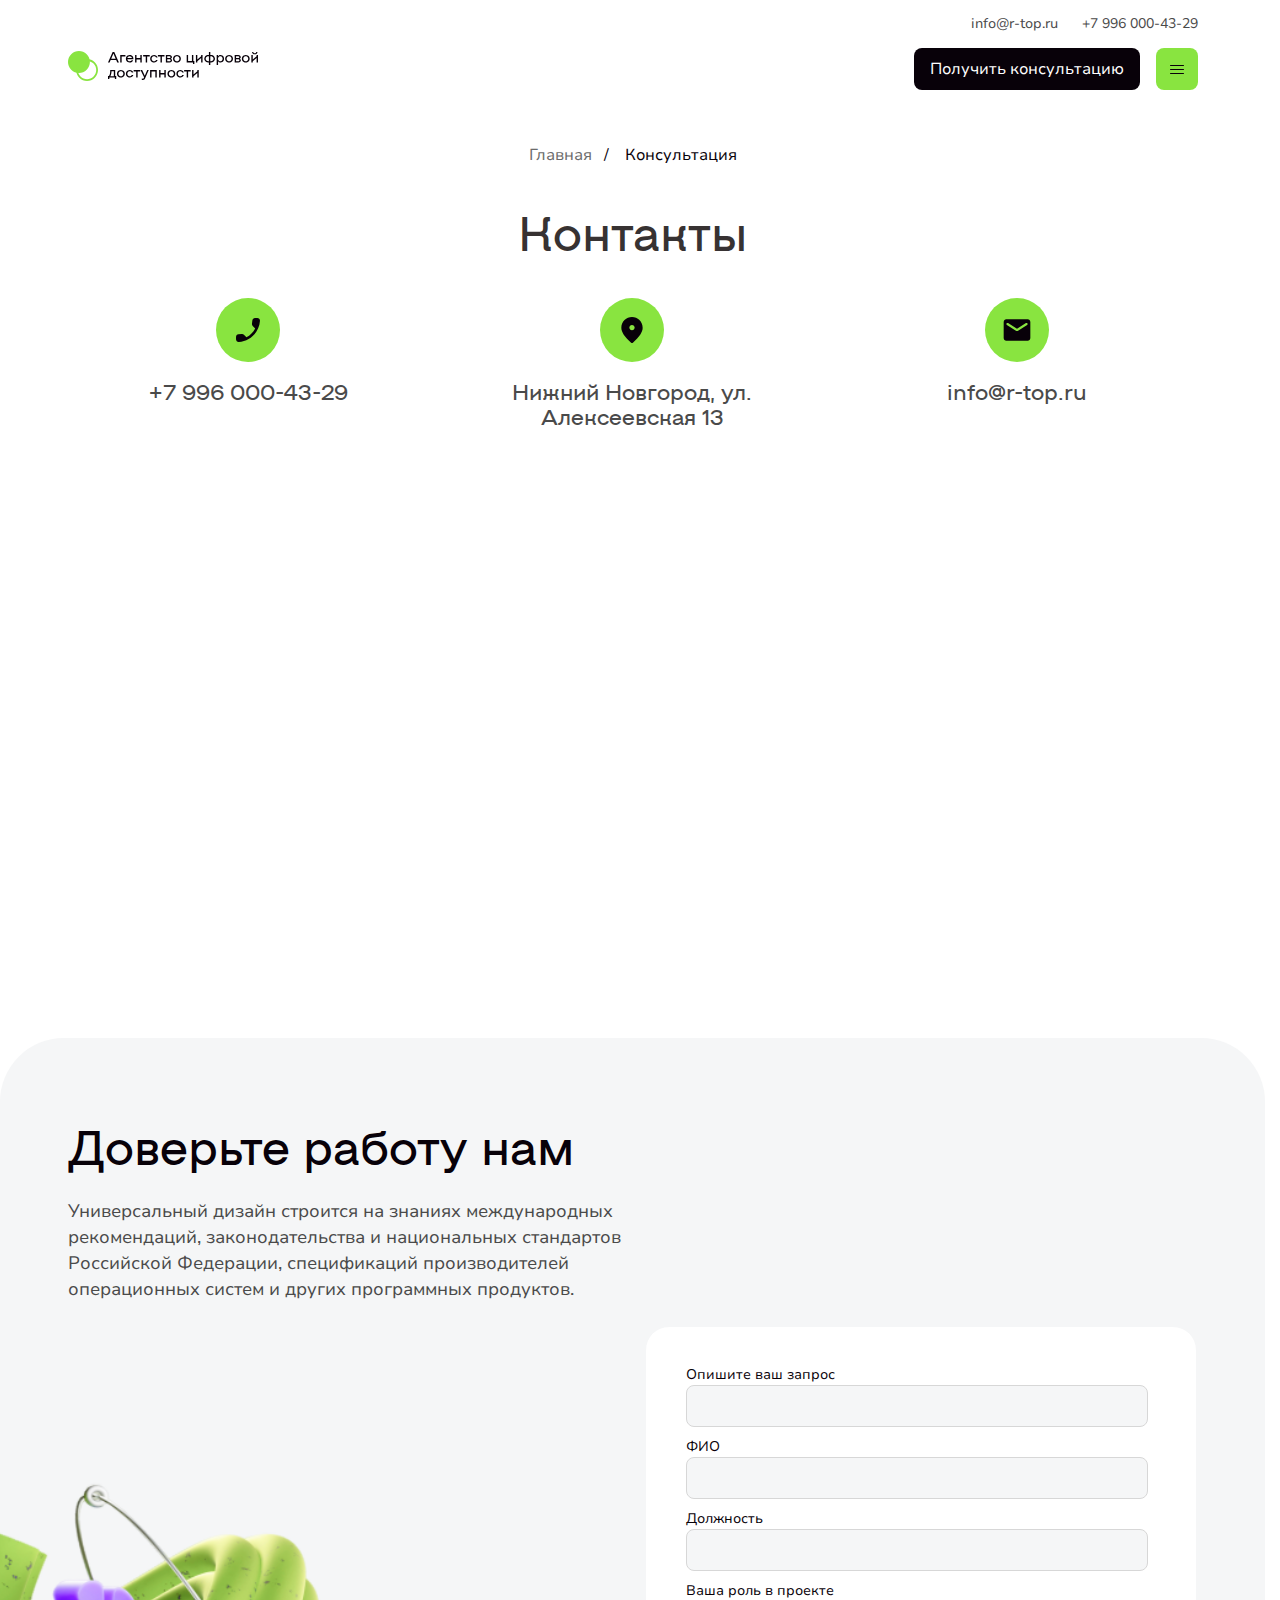
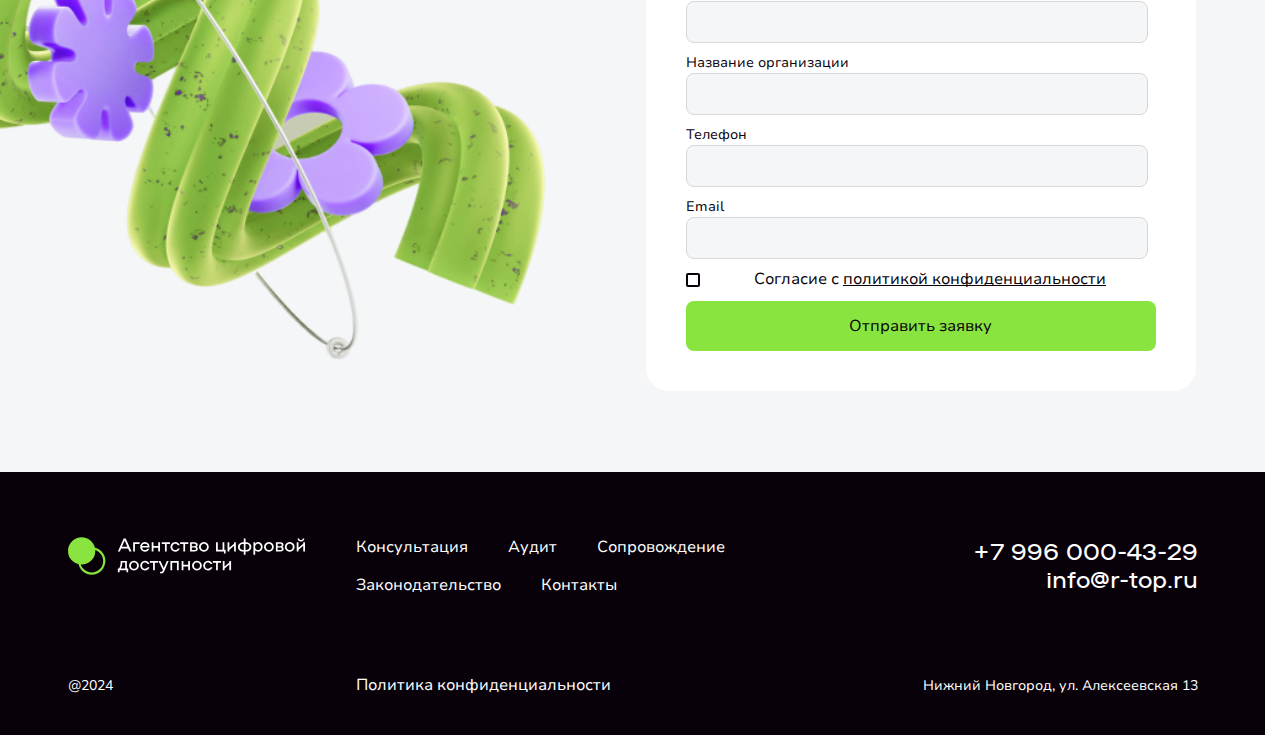
<file: contacts.html>
<!DOCTYPE html>
<html lang="en">
	<head>
		<meta charset="UTF-8" />
		<meta name="viewport" content="width=device-width, initial-scale=1.0" />
		<title>Контакты</title>
		<script
			src="https://api-maps.yandex.ru/2.1/?apikey=Your API key&lang=ru_RU"
			type="text/javascript"
		></script>
		<link rel="stylesheet" href="./css/global.css" />
		<link rel="stylesheet" href="./css/contacts.css" />
	</head>
	<body>
		<header class="header">
			<div class="container header__wrapper">
				<div class="header__logo">
					<svg width="190" height="32" viewBox="0 0 190 32">
						<use href="./assets/svg/sprite.svg#logo-header"></use>
					</svg>
				</div>
				<div class="header__mobile">
					<ul class="header__contacts">
						<li role="none">
							<a href="mailto:info@r-top.ru" aria-label="Напишите нам"
								>info@r-top.ru</a
							>
						</li>
						<li role="none">
							<a href="tel:+79960004329" aria-label="Позвоните нам"
								>+7 996 000-43-29</a
							>
						</li>
					</ul>
					<nav class="header__nav" aria-label="Основное меню">
						<ul class="header__menu" role="menubar">
							<li role="none">
								<a role="menuitem" href="#web-accessibility">Веб-доступность</a>
							</li>
							<li role="none">
								<a role="menuitem" href="#universal">Преимущества</a>
							</li>
							<li class="dropdown" role="none">
								<button
									class="dropdown__caption"
									aria-haspopup="true"
									aria-expanded="false"
									id="services-button"
									role="menuitem"
								>
									<span>Услуги</span><i class="expand"></i>
								</button>
								<div
									class="dropdown__body"
									aria-hidden="true"
									aria-labelledby="services-button"
									role="none"
								>
									<ul role="menu">
										<li role="none">
											<a inert href="/consultation.html" role="menuitem"
												>Консультация</a
											>
										</li>
										<li role="none">
											<a inert href="/audit-accessibility.html" role="menuitem"
												>Аудит доступности</a
											>
										</li>
										<li role="none">
											<a inert href="/support.html" role="menuitem"
												>Сопровождение</a
											>
										</li>
									</ul>
								</div>
							</li>
							<li role="none">
								<a role="menuitem" href="/laws.html">Законодательство</a>
							</li>
							<li role="none">
								<a role="menuitem" href="/contacts.html">Контакты</a>
							</li>
						</ul>
					</nav>

					<button
						class="header__modal btn btn--neutral modal-consultation__open"
						aria-controls="modalConsultation"
						aria-label="Получить консультацию"
					>
						Получить консультацию
					</button>
				</div>
				<button class="header__burger" aria-label="Открыть меню">
					<div class="header__burger-inner">
						<span></span>
					</div>
				</button>
			</div>
		</header>

		<main>
			<section class="contacts">
				<nav class="breadcrumb" aria-label="Хлебные крошки">
					<div class="container">
						<ul class="breadcrumb__list">
							<li class="breadcrumb__item"><a href="/">Главная</a></li>
							<li class="breadcrumb__item active" aria-current="page">
								Консультация
							</li>
						</ul>
					</div>
				</nav>
				<div class="container">
					<h1 class="contacts__title">Контакты</h1>
					<div class="contacts__wrapper">
						<div class="contacts__item">
							<div class="contacts__icon">
								<svg width="32" height="32" viewBox="0 0 32 32">
									<use href="./assets/svg/sprite.svg#tel"></use>
								</svg>
							</div>
							<div class="contacts__content">
								<a href="tel:+79960004329">+7 996 000-43-29</a>
							</div>
						</div>
						<div class="contacts__item">
							<div class="contacts__icon">
								<svg width="32" height="32" viewBox="0 0 32 32">
									<use href="./assets/svg/sprite.svg#pin"></use>
								</svg>
							</div>
							<div class="contacts__content">
								Нижний Новгород, ул. Алексеевская 13
							</div>
						</div>
						<div class="contacts__item">
							<div class="contacts__icon">
								<svg width="32" height="32" viewBox="0 0 32 32">
									<use href="./assets/svg/sprite.svg#mail"></use>
								</svg>
							</div>
							<div class="contacts__content">
								<a href="mailto:info@r-top.ru">info@r-top.ru</a>
							</div>
						</div>
					</div>
					<div class="contacts__map" id="map"></div>
				</div>
			</section>

			<section class="trust" role="region" aria-labelledby="trust-title">
				<div class="trust__img">
					<img src="./assets/img/form.png" alt="" />
				</div>
				<div class="container trust__grid">
					<div class="trust__content">
						<h2 id="trust-title" class="trust__title">Доверьте работу нам</h2>
						<div class="trust__desc">
							Универсальный дизайн строится на знаниях международных
							рекомендаций, законодательства и национальных стандартов
							Российской Федерации, спецификаций производителей операционных
							систем и других программных продуктов.
						</div>
					</div>
					<div class="trust__form">
						<form
							action=""
							class="consultation-form"
							novalidate
							aria-labelledby="form-title"
						>
							<fieldset>
								<legend class="visually-hidden" id="form-title">
									Форма для отправки заявки
								</legend>
								<div class="input">
									<label for="request">Опишите ваш запрос</label>
									<input
										type="text"
										id="request"
										required
										aria-required="true"
									/>
								</div>
								<div class="input">
									<label for="name">ФИО</label>
									<input type="text" id="name" />
								</div>
								<div class="input">
									<label for="position">Должность</label>
									<input type="text" id="position" />
								</div>
								<div class="input">
									<label for="role">Ваша роль в проекте</label>
									<input type="text" id="role" />
								</div>
								<div class="input">
									<label for="organization">Название организации</label>
									<input
										type="text"
										id="organization"
										required
										aria-required="true"
									/>
								</div>
								<div class="input">
									<label for="phone">Телефон</label>
									<input type="tel" id="phone" required aria-required="true" />
								</div>
								<div class="input">
									<label for="email">Email</label>
									<input
										type="email"
										id="email"
										required
										aria-required="true"
									/>
								</div>
								<div class="consultation-form__personal">
									<input
										type="checkbox"
										name="personal"
										id="personal"
										required
										aria-required="true"
									/>
									<label for="personal">
										Согласие с
										<a href="">политикой конфиденциальности</a>
									</label>
								</div>
								<button class="consultation-form__submit btn btn--accent">
									Отправить заявку
								</button>
							</fieldset>
						</form>
					</div>
				</div>
			</section>
		</main>

		<footer class="footer">
			<div class="container">
				<div class="footer__grid">
					<div class="footer__logo">
						<svg width="237" height="40" viewBox="0 0 237 40">
							<use href="./assets/svg/sprite.svg#logo-footer"></use>
						</svg>
					</div>
					<div class="footer__year">@2024</div>
					<div class="footer__info">
						<h3 class="footer__tel">
							<a aria-label="Позвоните нам" href="tel:+79960004329"
								>+7 996 000-43-29</a
							>
						</h3>
						<h3 class="footer__mail">
							<a aria-label="Напишите нам" href="mailto:info@r-top.ru"
								>info@r-top.ru</a
							>
						</h3>
					</div>
					<div class="footer__address">
						Нижний Новгород, ул. Алексеевская 13
					</div>
					<nav class="footer__nav" aria-label="Нижнее меню">
						<ul class="footer__list">
							<li role="none">
								<a role="menuitem" href="/consultation.html">Консультация</a>
							</li>
							<li role="none">
								<a role="menuitem" href="/audit-accessibility.html">Аудит</a>
							</li>
							<li role="none">
								<a role="menuitem" href="/support.html">Сопровождение</a>
							</li>
							<li role="none">
								<a role="menuitem" href="/laws.html">Законодательство</a>
							</li>
							<li role="none">
								<a role="menuitem" href="/contacts.html">Контакты</a>
							</li>
						</ul>
					</nav>
					<a
						href="#"
						aria-label="Политика конфиденциальности"
						class="footer__legal-info"
						>Политика конфиденциальности</a
					>
				</div>
			</div>
		</footer>

		<dialog
			id="modalConsultation"
			class="dialog modal-consultation"
			aria-labelledby="modal-consultation-title"
		>
			<div class="dialog__wrapper">
				<form class="dialog__close" method="dialog">
					<button
						class="dialog__close-btn"
						aria-label="Закрыть диалоговое окно"
					>
						<svg width="18" height="18" viewBox="0 0 18 18">
							<use href="./assets/svg/sprite.svg#close"></use>
						</svg>
					</button>
				</form>
				<div class="dialog__content">
					<h4 id="modal-consultation-title" class="dialog__title">
						Получить консультацию
					</h4>
					<form
						action=""
						class="consultation-form"
						novalidate
						aria-labelledby="form-title"
					>
						<fieldset>
							<legend class="visually-hidden" id="form-title">
								Форма для отправки заявки
							</legend>
							<div class="input">
								<label for="request">Опишите ваш запрос</label>
								<input type="text" id="request" required aria-required="true" />
							</div>
							<div class="input">
								<label for="name">ФИО</label>
								<input type="text" id="name" />
							</div>
							<div class="input">
								<label for="position">Должность</label>
								<input type="text" id="position" />
							</div>
							<div class="input">
								<label for="role">Ваша роль в проекте</label>
								<input type="text" id="role" />
							</div>
							<div class="input">
								<label for="organization">Название организации</label>
								<input
									type="text"
									id="organization"
									required
									aria-required="true"
								/>
							</div>
							<div class="input">
								<label for="phone">Телефон</label>
								<input type="tel" id="phone" required aria-required="true" />
							</div>
							<div class="input">
								<label for="email">Email</label>
								<input type="email" id="email" required aria-required="true" />
							</div>
							<div class="consultation-form__personal">
								<input
									type="checkbox"
									name="personal"
									id="personal"
									required
									aria-required="true"
								/>
								<label for="personal">
									Согласие с
									<a href="">политикой конфиденциальности</a>
								</label>
							</div>
							<button class="consultation-form__submit btn btn--accent">
								Отправить заявку
							</button>
						</fieldset>
					</form>
				</div>
			</div>
		</dialog>

		<dialog
			id="modalConsultationSuccess"
			class="dialog modal-consultation__success"
			aria-labelledby="modal-consultation__success-title"
		>
			<div class="dialog__wrapper">
				<form class="dialog__close" method="dialog">
					<button
						class="dialog__close-btn"
						aria-label="Закрыть диалоговое окно"
					>
						<svg width="18" height="18" viewBox="0 0 18 18">
							<use href="./assets/svg/sprite.svg#close"></use>
						</svg>
					</button>
				</form>
				<div class="dialog__content">
					<h4 id="modal-consultation__success-title" class="dialog__title">
						Успешно!
					</h4>
					<div class="dialog__desc">
						Наш менеджер свяжется с вами в ближайшее время
					</div>
					<form class="modal-consultation__success-close" method="dialog">
						<button
							class="btn btn--accent"
							aria-label="Закрыть диалоговое окно"
						>
							Закрыть окно
						</button>
					</form>
				</div>
			</div>
		</dialog>

		<script src="./assets/plugins/inputmask.min.js"></script>
		<script src="./assets/plugins/just-validate.min.js"></script>
		<script src="./js/main.js"></script>
		<script src="./js/contacts.js"></script>
	</body>
</html>
</file>
<file: css/global.css>
@font-face {
  font-family: "NAMU";
  src: url("../assets/fonts/NAMU-1850.woff") format("woff");
  font-weight: 400;
  font-style: normal;
  font-display: swap;
}
@font-face {
  font-family: "Nunito Sans";
  src: url("../assets/fonts/NunitoSans.ttf") format("truetype");
  font-weight: 400;
  font-style: normal;
  font-display: swap;
}
:root {
  --font-family: "Nunito Sans", sans-serif;
  --second-family: "NAMU", sans-serif;
  --container-width: 1130px;
  --container-padding: 16px;
  --4ecb44: #91e053;
  --080109: #080109;
  --373232: #373232;
  --f0f0f0: #f0f0f0;
  --f9f9f9: #f9f9f9;
  --buttons-accent-foreground: var(--black);
  --buttons-accent-disabled-foreground: var(--gray);
  --buttons-accent-disabled-background: var(--light-gray);
  --buttons-accent-default-background: var(--green);
  --buttons-accent-hover-background: var(--green-2);
  --buttons-accent-press-background: var(--green-3);
  --buttons-neutral-disabled-background: var(--light-gray);
  --buttons-neutral-disabled-foreground: var(--gray);
  --buttons-neutral-foreground: var(--white);
  --buttons-neutral-default-background: var(--black);
  --buttons-neutral-hover-background: var(--dark-gray);
  --buttons-neutral-press-background: var(--dark-gray-2);
  --buttons-minor-foreground: var(--black);
  --buttons-minor-disabled-background: var(--light-gray);
  --buttons-minor-disabled-foreground: var(--gray);
  --buttons-minor-default-background: var(--light-gray);
  --buttons-minor-hover-background: var(--green-2);
  --buttons-minor-press-background: var(--green-3);
  --input-active-success: var(--green);
  --input-error: var(--red);
  --input-default-input-background: var(--light-gray);
  --input-placeholder-disabled-foreground: var(--gray);
  --input-active-background: var(--white);
  --input-default-foreground: var(--black);
  --green: #89e440;
  --dark-gray: #373232;
  --black: #080109;
  --gray: #6b6b6b;
  --light-gray: #f5f6f7;
  --extra-light-gray: #f9f9f9;
  --link-default-minor: var(--blue-gray);
  --link-hover: var(--green-2);
  --link-press: var(--green-3);
  --link-default-neutral: var(--black);
  --link-accent-default: var(--green-2);
  --text-primary: var(--dark-gray);
  --text-secondary: var(--dark-gray-2);
  --green-2: #74d329;
  --light-green: #e9f9e4;
  --green-3: #68bc26;
  --dark-gray-2: #4a4a4a;
  --white: #fff;
  --red: #f13232;
  --blue-gray: #7d8689;
  --text-minor-disabled: var(--gray);
  --text-accent: var(--green);
  --text-black: var(--black);
  --gray2: #d7d7d7;
  --select-foreground: var(--black);
  --select-disabled-foreground: var(--gray);
  --select-active-background: var(--light-gray);
  --select-default-background: var(--white);
  --select-border: #e9e9e9;
  --gray3: #e4e9f0;
  --additional-light-green-: #ddf5b6;
  --additional-light-olive: #e9f2e1;
  --additional-beige: #faeee2;
  --additional-lilac: #eae2f7;
  --additional-blue: #e2f1f7;
  --text-white: var(--white);
  --overlay: rgba(8, 1, 9, 0.4);
  --input-border-default: #d7d7d7;
  --transition-base: all 0.3s ease;
}
@media (min-width: 768px) {
  :root {
    --container-padding: 32px;
  }
}
@media (min-width: 1024px) {
  :root {
    --container-padding: 24px;
  }
}

/* Reset and base styles  */
* {
  padding: 0;
  margin: 0;
  border: none;
}

*,
*::before,
*::after {
  box-sizing: border-box;
}

/* Links */
a,
a:link,
a:visited {
  text-decoration: none;
  transition: var(--transition-base);
  color: inherit;
  font-size: inherit;
}

a {
  color: var(--link-default-neutral);
}
@media (hover: hover) {
  a:hover {
    text-decoration: none;
    color: var(--link-hover);
  }
}
@media (hover: none) {
  a:active {
    color: var(--link-press);
  }
}

/* Common */
aside,
nav,
footer,
header,
section,
main {
  display: block;
}

h1,
h2,
h3,
h4,
h5,
h6,
p {
  font-size: inherit;
  font-weight: inherit;
}

ul,
ul li {
  list-style: none;
}

img {
  vertical-align: top;
}

img,
svg {
  max-width: 100%;
  height: auto;
}

address {
  font-style: normal;
}

/* Form */
input,
textarea,
button,
select {
  font-family: inherit;
  font-size: inherit;
  color: inherit;
  background-color: transparent;
}

input::-ms-clear {
  display: none;
}

button,
input[type=submit] {
  display: inline-block;
  box-shadow: none;
  background-color: transparent;
  background: none;
  cursor: pointer;
}

button::-moz-focus-inner {
  padding: 0;
  border: 0;
}

label {
  cursor: pointer;
}

legend {
  display: block;
}

*,
*::before,
*::after {
  box-sizing: border-box;
}

body {
  font-family: var(--font-family);
  color: var(--text-secondary);
  overflow-x: hidden;
  margin: 0;
  -webkit-font-smoothing: antialiased;
  -moz-osx-font-smoothing: grayscale;
}

html,
body {
  scroll-behavior: smooth;
  scrollbar-gutter: stable;
}

img,
picture img,
picture source {
  width: 100%;
  display: block;
}

.container {
  padding: 0 var(--container-padding);
  max-width: calc(var(--container-width) + var(--container-padding) * 2);
  margin: 0 auto;
  position: relative;
}

.scroll-lock {
  overflow-y: hidden;
}

i {
  display: inline-block;
  transition: var(--transition-base);
}
i.expand {
  -webkit-mask-image: url('data:image/svg+xml,<svg width="10" height="6" viewBox="0 0 10 6" fill="none" xmlns="http://www.w3.org/2000/svg"><path d="M8.4425 0.221191L5 3.65619L1.5575 0.221191L0.5 1.27869L5 5.77869L9.5 1.27869L8.4425 0.221191Z" fill="currentColor"/></svg>');
  mask-image: url('data:image/svg+xml,<svg width="10" height="6" viewBox="0 0 10 6" fill="none" xmlns="http://www.w3.org/2000/svg"><path d="M8.4425 0.221191L5 3.65619L1.5575 0.221191L0.5 1.27869L5 5.77869L9.5 1.27869L8.4425 0.221191Z" fill="currentColor"/></svg>');
  -webkit-mask-size: cover;
          mask-size: cover;
  width: 10px;
  height: 6px;
  background-color: var(--link-default-neutral);
}

.btn {
  width: -moz-fit-content;
  width: fit-content;
  border-radius: 8px;
  padding: 16px;
  font-family: "Nunito Sans", sans-serif;
  font-size: 16px;
  line-height: 18px;
  transition: var(--transition-base);
}
.btn--accent {
  background: var(--buttons-accent-default-background);
  color: var(--buttons-accent-foreground);
}
@media (hover: hover) {
  .btn--accent:hover {
    background: var(--buttons-accent-hover-background);
    color: var(--buttons-accent-foreground);
  }
}
@media (hover: none) {
  .btn--accent:active {
    background: var(--buttons-accent-press-background);
    color: var(--buttons-accent-foreground);
  }
}
.btn--neutral {
  background: var(--buttons-neutral-default-background);
  color: var(--buttons-neutral-foreground);
}
@media (hover: hover) {
  .btn--neutral:hover {
    background: var(--buttons-neutral-hover-background);
    color: var(--buttons-neutral-foreground);
  }
}
@media (hover: none) {
  .btn--neutral:active {
    background: var(--buttons-neutral-press-background);
    color: var(--buttons-neutral-foreground);
  }
}
.btn--minor {
  background: var(--buttons-minor-default-background);
  color: var(--buttons-minor-foreground);
}
@media (hover: hover) {
  .btn--minor:hover {
    background: var(--buttons-minor-hover-background);
    color: var(--buttons-minor-foreground);
  }
}
@media (hover: none) {
  .btn--minor:active {
    background: var(--buttons-minor-press-background);
    color: var(--buttons-minor-foreground);
  }
}

.dropdown {
  position: relative;
}
@media (hover: hover) {
  .dropdown:hover .dropdown__caption {
    color: var(--link-hover);
  }
  .dropdown:hover .dropdown__caption span {
    border-bottom: 1px solid var(--link-hover);
  }
  .dropdown:hover .dropdown__caption i.expand {
    transform: scale(1, -1);
    background-color: var(--link-hover);
  }
  .dropdown:hover .dropdown__body {
    opacity: 1;
    visibility: visible;
    pointer-events: auto;
  }
}
.dropdown__caption {
  display: flex;
  justify-content: space-between;
  width: 100%;
  align-items: center;
  gap: 6px;
  transition: var(--transition-base);
}
.dropdown__caption[aria-expanded=true] + .dropdown__body {
  opacity: 1;
  visibility: visible;
  pointer-events: auto;
}
.dropdown__body {
  display: grid;
  grid-template-rows: 0fr;
  transition: var(--transition-base);
}
.dropdown__body[aria-hidden=false] {
  grid-template-rows: 1fr;
}
@media (min-width: 1440px) {
  .dropdown__body {
    display: block;
    position: absolute;
    opacity: 0;
    visibility: hidden;
    pointer-events: none;
    top: calc(100% + 12px);
    left: 50%;
    transform: translateX(-50%);
    padding: 8px;
    border-radius: 8px;
    border: 1px solid var(--select-border);
    white-space: nowrap;
    background: var(--white);
  }
  .dropdown__body:before {
    content: "";
    position: absolute;
    display: block;
    height: 25px;
    bottom: 100%;
    left: 0;
    right: 0;
  }
}
.dropdown__body ul {
  overflow: hidden;
}
@media (min-width: 1024px) {
  .dropdown__body ul li {
    padding: 8px;
  }
}

.header {
  position: sticky;
  z-index: 5;
  top: 0;
  background: var(--white);
  transition: var(--transition-base);
}
.header.header__mobile--open {
  box-shadow: 0 2px 16px 0 rgba(0, 0, 0, 0.08);
}
.header.header__mobile--open .header__mobile {
  opacity: 1;
  visibility: visible;
  display: grid;
  grid-template-rows: 1fr auto auto;
}
@media (min-width: 768px) {
  .header.header__mobile--open .header__mobile {
    display: contents;
  }
}
.header.header__mobile--open .header__mobile > * {
  display: flex;
  justify-content: center;
}
.header.header__mobile--open .header__mobile .header__menu li {
  padding: 20px 12px;
}
.header.header__mobile--open .header__mobile .header__menu li:not(:first-child) {
  border-top: 1px solid var(--gray3);
}
.header.header__mobile--open .header__mobile .header__menu li a:focus {
  border: none;
  outline: 2px solid #000000;
  border-radius: 2px;
}
@media (min-width: 768px) {
  .header.header__mobile--open .header__contacts {
    display: none;
  }
}
@media (min-width: 768px) {
  .header.header__mobile--open .header__nav {
    position: fixed;
    right: 0;
    top: 74px;
    padding: 32px;
    background: var(--white);
    height: calc(100dvh - 74px);
  }
}
.header__wrapper {
  padding-block: 12px;
  display: grid;
  align-items: center;
  grid-template-columns: 1fr auto auto;
}
@media (min-width: 768px) {
  .header__wrapper {
    padding-block: 16px;
  }
}
.header__mobile {
  z-index: 1;
  background: var(--white);
  opacity: 0;
  visibility: hidden;
  position: absolute;
  top: 100%;
  left: 0;
  right: 0;
  height: calc(100dvh - 66px);
  box-shadow: 0 0 32px 0 rgba(66, 78, 95, 0.08);
  border: 1px solid var(--light-gray);
  padding: 32px 16px;
  overflow-y: auto;
  transition: var(--transition-base);
}
@media (min-width: 768px) {
  .header__mobile {
    left: auto;
    opacity: 1;
    visibility: visible;
    display: contents;
  }
}
.header__contacts {
  display: none;
  gap: 24px;
  align-items: center;
}
@media (min-width: 768px) {
  .header__contacts {
    display: flex;
    margin-bottom: 16px;
    grid-column: 3 span;
    grid-row: 1;
    justify-self: flex-end;
  }
}
.header__contacts li {
  font-family: "Nunito Sans", sans-serif;
  font-size: 14px;
  line-height: 16px;
}
.header__logo {
  align-self: center;
}
.header__nav {
  display: none;
  grid-row: 1;
}
@media (min-width: 768px) {
  .header__nav {
    grid-row: initial;
  }
}
@media (min-width: 1440px) {
  .header__nav {
    display: block;
  }
}
.header__menu {
  display: flex;
  flex-grow: 1;
  flex-direction: column;
}
@media (min-width: 1440px) {
  .header__menu {
    gap: 24px;
    align-items: center;
    flex-direction: row;
  }
}
.header__menu li {
  font-family: "Nunito Sans", sans-serif;
  font-size: 16px;
  line-height: 18px;
}
@media (min-width: 1440px) {
  .header__menu li {
    font-family: "Nunito Sans", sans-serif;
    font-size: 14px;
    line-height: 16px;
  }
}
.header__modal {
  display: none;
  margin-top: 24px;
  padding: 12px 16px;
  width: 100%;
}
@media (min-width: 768px) {
  .header__modal {
    margin-top: 0;
    display: block;
    width: auto;
  }
}
@media (min-width: 1440px) {
  .header__modal {
    margin-left: 24px;
  }
}
.header__burger {
  margin-left: 16px;
  position: relative;
  z-index: 10;
  display: grid;
  place-content: center;
  cursor: pointer;
  width: 42px;
  height: 42px;
  border-radius: 8px;
  background: var(--buttons-accent-default-background);
}
.header__burger-inner {
  position: relative;
  width: 14px;
  height: 9px;
}
.header__burger-inner span, .header__burger-inner::before, .header__burger-inner::after {
  content: "";
  left: 0;
  position: absolute;
  display: block;
  height: 1px;
  width: 100%;
  transition: all 0.3s ease 0s;
  background-color: var(--buttons-accent-foreground);
  border-radius: 5px;
}
.header__burger-inner::before {
  top: 0;
}
.header__burger-inner span {
  top: 4px;
}
.header__burger-inner::after {
  bottom: 0;
}
.header__burger.active .header__burger-inner::after {
  bottom: 4px;
  transform: rotate(45deg);
  -webkit-user-select: none;
     -moz-user-select: none;
          user-select: none;
}
.header__burger.active .header__burger-inner span {
  opacity: 0;
}
.header__burger.active .header__burger-inner::before {
  top: 4px;
  transform: rotate(-45deg);
  -webkit-user-select: none;
     -moz-user-select: none;
          user-select: none;
}
@media (min-width: 1440px) {
  .header__burger {
    display: none;
  }
}

.trust {
  position: relative;
  border-radius: 32px 32px 0 0;
  overflow: hidden;
  padding-block: 40px;
  margin-top: 80px;
}
@media (min-width: 768px) {
  .trust {
    border-radius: 64px 64px 0 0;
    padding-block: 80px;
    margin-top: 120px;
  }
}
.trust__img {
  position: absolute;
  inset: 0;
  z-index: -1;
}
.trust__img img {
  width: 100%;
  height: 100%;
  -o-object-fit: cover;
     object-fit: cover;
  -o-object-position: center;
     object-position: center;
}
.trust__grid {
  display: grid;
  grid-template-columns: repeat(4, 1fr);
  gap: 16px;
}
@media (min-width: 768px) {
  .trust__grid {
    grid-template-columns: repeat(8, 1fr);
  }
}
@media (min-width: 1024px) {
  .trust__grid {
    grid-template-columns: repeat(12, 1fr);
    gap: 24px;
  }
}
.trust__content {
  grid-column: 4 span;
}
@media (min-width: 768px) {
  .trust__content {
    grid-column: 8 span;
  }
}
@media (min-width: 1024px) {
  .trust__content {
    grid-column: 1/7 span;
  }
}
.trust__title {
  font-family: "NAMU", sans-serif;
  font-size: 32px;
  line-height: 38px;
  color: var(--text-black);
}
@media (min-width: 768px) {
  .trust__title {
    font-family: "NAMU", sans-serif;
    font-size: 48px;
    line-height: 54px;
  }
}
.trust__desc {
  font-family: "Nunito Sans", sans-serif;
  font-size: 16px;
  line-height: 24px;
  color: var(--text-secondary);
  margin-top: 26px;
  max-width: 560px;
}
@media (min-width: 768px) {
  .trust__desc {
    font-family: "Nunito Sans", sans-serif;
    font-size: 18px;
    line-height: 26px;
  }
}
.trust__form {
  background: var(--white);
  grid-column: 4 span;
  border: 1px solid var(--light-gray);
  border-radius: 16px;
  padding: 24px 12px;
}
@media (min-width: 768px) {
  .trust__form {
    grid-column: 8 span;
    border-radius: 24px;
    padding: 40px;
  }
}
@media (min-width: 1024px) {
  .trust__form {
    grid-column: 7/6 span;
  }
}
@media (min-width: 1440px) {
  .trust__form {
    grid-column: 8/5 span;
  }
}

.consultation-form fieldset {
  display: flex;
  flex-direction: column;
  gap: 12px;
}
.consultation-form__personal {
  position: relative;
  display: grid;
  align-items: center;
  gap: 2px;
}
.consultation-form__personal.invalid input[type=checkbox] {
  border-color: var(--input-error);
}
.consultation-form__personal.invalid label {
  color: var(--input-error);
}
.consultation-form__personal input[type=checkbox] {
  grid-column: 1;
  -webkit-appearance: none;
     -moz-appearance: none;
          appearance: none;
  padding: 0;
  border: 2px solid var(--link-default-neutral);
  height: 14px;
  width: 14px;
  border-radius: 2px;
  vertical-align: text-bottom;
  position: relative;
  cursor: pointer;
  transition: 0.3s;
  flex-shrink: 0;
}
.consultation-form__personal input[type=checkbox]::before {
  content: "";
  position: absolute;
  margin: auto;
  left: 0;
  right: 0;
  bottom: 0;
  overflow: hidden;
  width: 10px;
  height: 7px;
  background-image: url("data:image/svg+xml,%3Csvg width='14' height='10' viewBox='0 0 14 10' fill='none' xmlns='http://www.w3.org/2000/svg'%3E%3Cpath d='M12.74 1L4.84868 9L1.26172 5.36364'/%3E%3Cpath d='M12.74 1L4.84868 9L1.26172 5.36364' stroke='white' stroke-width='1.5' stroke-linecap='round' stroke-linejoin='round'/%3E%3C/svg%3E%0A");
  background-size: cover;
  top: 0;
  transition: 0.3s;
}
.consultation-form__personal input[type=checkbox]:checked {
  border-color: var(--link-default-neutral);
  background: var(--link-default-neutral);
}
.consultation-form__personal input[type=checkbox]:checked::before {
  background-image: url("data:image/svg+xml,%3Csvg width='14' height='10' viewBox='0 0 14 10' fill='none' xmlns='http://www.w3.org/2000/svg'%3E%3Cpath d='M12.74 1L4.84868 9L1.26172 5.36364'/%3E%3Cpath d='M12.74 1L4.84868 9L1.26172 5.36364' stroke='white' stroke-width='1.5' stroke-linecap='round' stroke-linejoin='round'/%3E%3C/svg%3E%0A");
}
.consultation-form__personal label {
  grid-column: 2;
  transition: 0.3s;
  font-size: 16px;
  color: var(--link-default-neutral);
  line-height: 112%;
  margin-left: 2px;
}
.consultation-form__personal label a {
  color: inherit;
  text-decoration: underline;
  -webkit-text-decoration-skip-ink: none;
          text-decoration-skip-ink: none;
}
.consultation-form__personal .just-validate-error-label {
  grid-column: 1/2 span;
  top: 100%;
  font-size: 14px;
}
.consultation-form__submit {
  width: 100%;
}

.input {
  display: grid;
  grid-template-columns: 1fr auto;
  align-items: center;
  gap: 2px 8px;
}
.input label {
  grid-row: 1;
  grid-column: 1/2 span;
  font-weight: 400;
  font-size: 14px;
  line-height: 114%;
  color: var(--input-default-foreground);
}
.input input {
  width: 100%;
  grid-row: 2;
  grid-column: 1;
  height: 42px;
  border: 1px solid var(--input-border-default);
  background: var(--input-default-input-background);
  border-radius: 8px;
  padding: 12px;
  outline: 0;
}
.input input:focus {
  outline: 1px solid #000;
}
.input input::-moz-placeholder {
  opacity: 0;
}
.input input::placeholder {
  opacity: 0;
}
.input input:required ~ span:after {
  content: "*";
  color: var(--input-error);
}
.input .just-validate-error-label {
  grid-row: 3;
  grid-column: 1/2 span;
}
.input.invalid:after {
  grid-row: 2;
  grid-column: 2;
  content: url('data:image/svg+xml,<svg width="24" height="24" viewBox="0 0 24 24" fill="none" xmlns="http://www.w3.org/2000/svg"><path d="M0 12C0 5.37258 5.37258 0 12 0C18.6274 0 24 5.37258 24 12C24 18.6274 18.6274 24 12 24C5.37258 24 0 18.6274 0 12Z" fill="%23F13232"/><path d="M12.0001 18C12.7365 18 13.3334 17.403 13.3334 16.6667C13.3334 15.9303 12.7365 15.3333 12.0001 15.3333C11.2637 15.3333 10.6667 15.9303 10.6667 16.6667C10.6667 17.403 11.2637 18 12.0001 18Z" fill="white"/><path d="M10.6667 6H13.3334V14H10.6667V6Z" fill="white"/></svg>');
  display: block;
  width: 24px;
  height: 24px;
  pointer-events: none;
}

.overlay {
  position: fixed;
  inset: 0;
  z-index: 0;
  -webkit-backdrop-filter: blur(8px);
          backdrop-filter: blur(8px);
  background: var(--overlay);
}

.dialog {
  max-width: none;
  width: auto;
  padding: 0;
  border: 0;
  bottom: 0;
  left: 0;
  right: 0;
  top: auto;
  z-index: 6;
  max-height: 100dvh;
  overflow-y: auto;
  position: fixed;
  border-radius: 16px 16px 0 0;
}
@media (min-width: 768px) {
  .dialog {
    margin: auto;
    border-radius: 24px;
    inset: 0;
    width: -moz-fit-content;
    width: fit-content;
  }
}
.dialog::backdrop {
  -webkit-backdrop-filter: blur(8px);
          backdrop-filter: blur(8px);
  background: var(--overlay);
}
.dialog__wrapper {
  max-width: 500px;
  border: none;
  margin-inline: auto;
  margin-top: auto;
  padding: 16px 16px 24px;
  box-shadow: 0 0 32px 0 rgba(66, 78, 95, 0.08);
  background: var(--white);
}
@media (min-width: 768px) {
  .dialog__wrapper {
    padding: 16px 56px 32px;
  }
}
.dialog__close {
  margin-left: auto;
  width: 42px;
  height: 42px;
  display: grid;
  place-content: center;
  background: var(--buttons-minor-default-background);
  border-radius: 8px;
}
.dialog__close-btn {
  display: grid;
}
.dialog__content {
  margin-top: 16px;
}
@media (min-width: 768px) {
  .dialog__content {
    margin-top: 24px;
  }
}
.dialog__title {
  text-align: center;
  font-family: "NAMU", sans-serif;
  font-size: 24px;
  line-height: 28px;
  color: var(--text-primary);
}
@media (min-width: 768px) {
  .dialog__title {
    font-family: "NAMU", sans-serif;
    font-size: 30px;
    line-height: 36px;
  }
}
.dialog__desc {
  margin-top: 14px;
  text-align: center;
  font-family: "Nunito Sans", sans-serif;
  font-size: 16px;
  line-height: 24px;
  color: var(--text-secondary);
}
@media (min-width: 768px) {
  .dialog__desc {
    font-family: "Nunito Sans", sans-serif;
    font-size: 18px;
    line-height: 26px;
  }
}
.dialog .consultation-form {
  margin-top: 24px;
}

.modal-consultation__success-close {
  margin-top: 18px;
}
.modal-consultation__success-close button {
  width: 100%;
}

.visually-hidden {
  position: absolute;
  width: 1px;
  height: 1px;
  margin: -1px;
  padding: 0;
  overflow: hidden;
  clip: rect(0, 0, 0, 0);
  white-space: nowrap;
  border: 0;
}

.footer {
  background: var(--black);
  color: #fff;
  padding-block: 64px 40px;
}
.footer__grid {
  display: grid;
  grid-template-areas: "logo" "year" "info" "address";
}
@media (min-width: 768px) {
  .footer__grid {
    grid-template-areas: "logo info" "year address";
  }
}
@media (min-width: 1024px) {
  .footer__grid {
    grid-template-columns: 264px 1fr auto;
    gap: 24px;
    grid-template-areas: "logo nav info" "year legal-info address";
  }
}
.footer__logo {
  grid-area: logo;
}
.footer__year {
  grid-area: year;
  margin-top: 24px;
  font-size: 14px;
}
@media (min-width: 768px) {
  .footer__year {
    align-self: end;
  }
}
.footer__info {
  grid-area: info;
  margin-top: 40px;
  font-weight: 400;
  font-size: 20px;
  line-height: 120%;
  color: var(--white);
  font-family: var(--second-family);
}
@media (min-width: 768px) {
  .footer__info {
    margin-top: 0;
    text-align: end;
    font-size: 24px;
  }
}
.footer__address {
  grid-area: address;
  margin-top: 24px;
  font-size: 14px;
}
@media (min-width: 768px) {
  .footer__address {
    margin-top: 56px;
    text-align: end;
  }
}
.footer__nav {
  grid-area: nav;
  display: none;
}
@media (min-width: 1024px) {
  .footer__nav {
    display: block;
  }
}
.footer__list {
  display: flex;
  flex-wrap: wrap;
  gap: 16px 40px;
}
.footer__list a {
  font-family: var(--font-family);
  font-weight: 400;
  font-size: 16px;
  line-height: 112%;
  color: var(--white);
}
.footer__legal-info {
  grid-area: legal-info;
  display: none;
  font-weight: 400;
  font-size: 14px;
  line-height: 114%;
  color: var(--white);
}
@media (min-width: 1024px) {
  .footer__legal-info {
    display: block;
    align-self: end;
  }
}
.breadcrumb__list {
  display: flex;
  gap: 12px;
}
.breadcrumb__item {
  color: var(--text-minor-disabled);
  font-family: "Nunito Sans", sans-serif;
  font-size: 16px;
  line-height: 18px;
}
.breadcrumb__item.active {
  color: var(--text-black);
}
.breadcrumb__item a {
  font-size: inherit;
  color: inherit;
}
.breadcrumb__item:not(:first-child):last-child::before {
  content: "/";
  margin-right: 12px;
}

.service-banner {
  margin-top: 24px;
}
@media (min-width: 768px) {
  .service-banner {
    margin-top: 40px;
  }
}
.service-banner--blue {
  background: var(--additional-blue);
}
.service-banner--beige {
  background: var(--additional-beige);
}
.service-banner--green {
  background: var(--additional-light-olive);
}
.service-banner--lilac {
  background: var(--additional-lilac);
}
.service-banner__wrapper {
  margin-top: 24px;
  display: flex;
  flex-direction: column;
  gap: 32px;
  padding: 40px 16px 40px 12px;
  border-radius: 32px;
}
@media (min-width: 768px) {
  .service-banner__wrapper {
    border-radius: 64px;
  }
}
@media (min-width: 1024px) {
  .service-banner__wrapper {
    gap: 64px;
    padding: 40px;
    flex-direction: row;
    justify-content: space-between;
  }
}
@media (min-width: 1440px) {
  .service-banner__wrapper {
    padding: 40px 64px;
  }
}
@media (min-width: 1024px) {
  .service-banner__info {
    align-self: center;
  }
}
.service-banner__title {
  color: var(--text-primary);
  font-family: "NAMU", sans-serif;
  font-size: 35px;
  line-height: 40px;
}
@media (min-width: 768px) {
  .service-banner__title {
    font-family: "NAMU", sans-serif;
    font-size: 56px;
    line-height: 64px;
  }
}
@media (max-width: 370px) {
  .service-banner__title {
    word-break: break-all;
  }
}
.service-banner__desc {
  margin-top: 26px;
  font-family: "Nunito Sans", sans-serif;
  font-size: 16px;
  line-height: 24px;
  color: var(--text-secondary);
}
@media (min-width: 768px) {
  .service-banner__desc {
    font-family: "Nunito Sans", sans-serif;
    font-size: 18px;
    line-height: 26px;
  }
}
@media (min-width: 1024px) {
  .service-banner__desc {
    max-width: 550px;
  }
}
.service-banner__modal {
  margin-top: 24px;
}
.service-banner__img {
  flex-shrink: 0;
  max-width: 300px;
  aspect-ratio: 1;
  align-self: flex-end;
}
@media (min-width: 1024px) {
  .service-banner__img {
    max-width: 320px;
  }
}/*# sourceMappingURL=global.css.map */
</file>
<file: css/contacts.css>
.contacts {
  margin-block: 40px 80px;
}
@media (min-width: 768px) {
  .contacts {
    margin-block: 40px 120px;
  }
}
@media (min-width: 1024px) {
  .contacts {
    text-align: center;
  }
}
@media (min-width: 1024px) {
  .contacts .breadcrumb__list {
    justify-content: center;
  }
}
.contacts__title {
  margin-top: 40px;
  color: var(--text-primary);
  font-family: "NAMU", sans-serif;
  font-size: 32px;
  line-height: 38px;
}
@media (min-width: 768px) {
  .contacts__title {
    font-family: "NAMU", sans-serif;
    font-size: 48px;
    line-height: 54px;
  }
}
.contacts__wrapper {
  margin-top: 40px;
  display: grid;
  gap: 24px;
}
@media (min-width: 1024px) {
  .contacts__wrapper {
    grid-template-columns: repeat(3, 1fr);
  }
}
.contacts__item {
  display: flex;
  align-items: center;
  gap: 16px;
}
@media (min-width: 1024px) {
  .contacts__item {
    flex-direction: column;
  }
}
.contacts__icon {
  background: var(--green);
  width: 40px;
  height: 40px;
  border-radius: 40px;
  display: grid;
  place-content: center;
}
@media (min-width: 768px) {
  .contacts__icon {
    width: 56px;
    height: 56px;
  }
}
@media (min-width: 1024px) {
  .contacts__icon {
    width: 64px;
    height: 64px;
  }
}
.contacts__icon svg {
  width: 24px;
  height: 24px;
}
@media (min-width: 768px) {
  .contacts__icon svg {
    width: 32px;
    height: 32px;
  }
}
.contacts__content {
  font-family: "NAMU", sans-serif;
  font-size: 16px;
  line-height: 20px;
}
@media (min-width: 768px) {
  .contacts__content {
    font-family: "NAMU", sans-serif;
    font-size: 22px;
    line-height: 25px;
  }
}
.contacts__map {
  margin-top: 40px;
  height: 280px;
  width: 100%;
  border-radius: 32px;
  overflow: hidden;
}
@media (min-width: 768px) {
  .contacts__map {
    height: 450px;
  }
}/*# sourceMappingURL=contacts.css.map */
</file>
